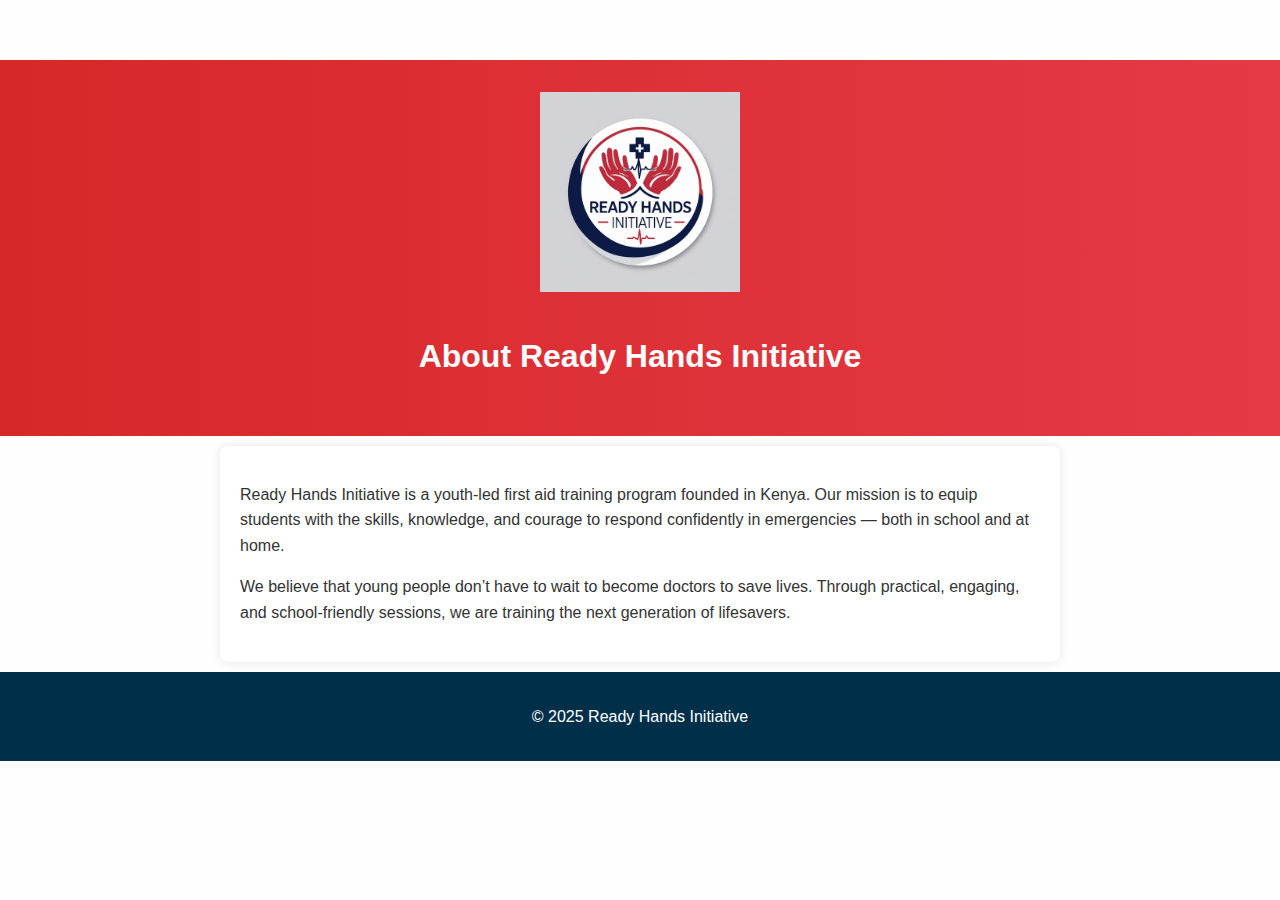
<file: about.html>
<!DOCTYPE html>
<html lang="en">
<head>
  <meta charset="UTF-8" />
  <meta name="viewport" content="width=device-width, initial-scale=1.0" />
  <title>About Us - Ready Hands Initiative</title>
  <link rel="stylesheet" href="style.css" />
</head>
<body>
  <header>
    <img src="images/logo.png" alt="Ready Hands Logo" class="logo" />
    <h1>About Ready Hands Initiative</h1>
  </header>

  <section>
    <p>
      Ready Hands Initiative is a youth-led first aid training program founded in Kenya. Our mission is to equip students with the skills, knowledge, and courage to respond confidently in emergencies — both in school and at home.
    </p>
    <p>
      We believe that young people don’t have to wait to become doctors to save lives. Through practical, engaging, and school-friendly sessions, we are training the next generation of lifesavers.
    </p>
  </section>

  <footer>
    <p>&copy; 2025 Ready Hands Initiative</p>
  </footer>
</body>
</html>
</file>
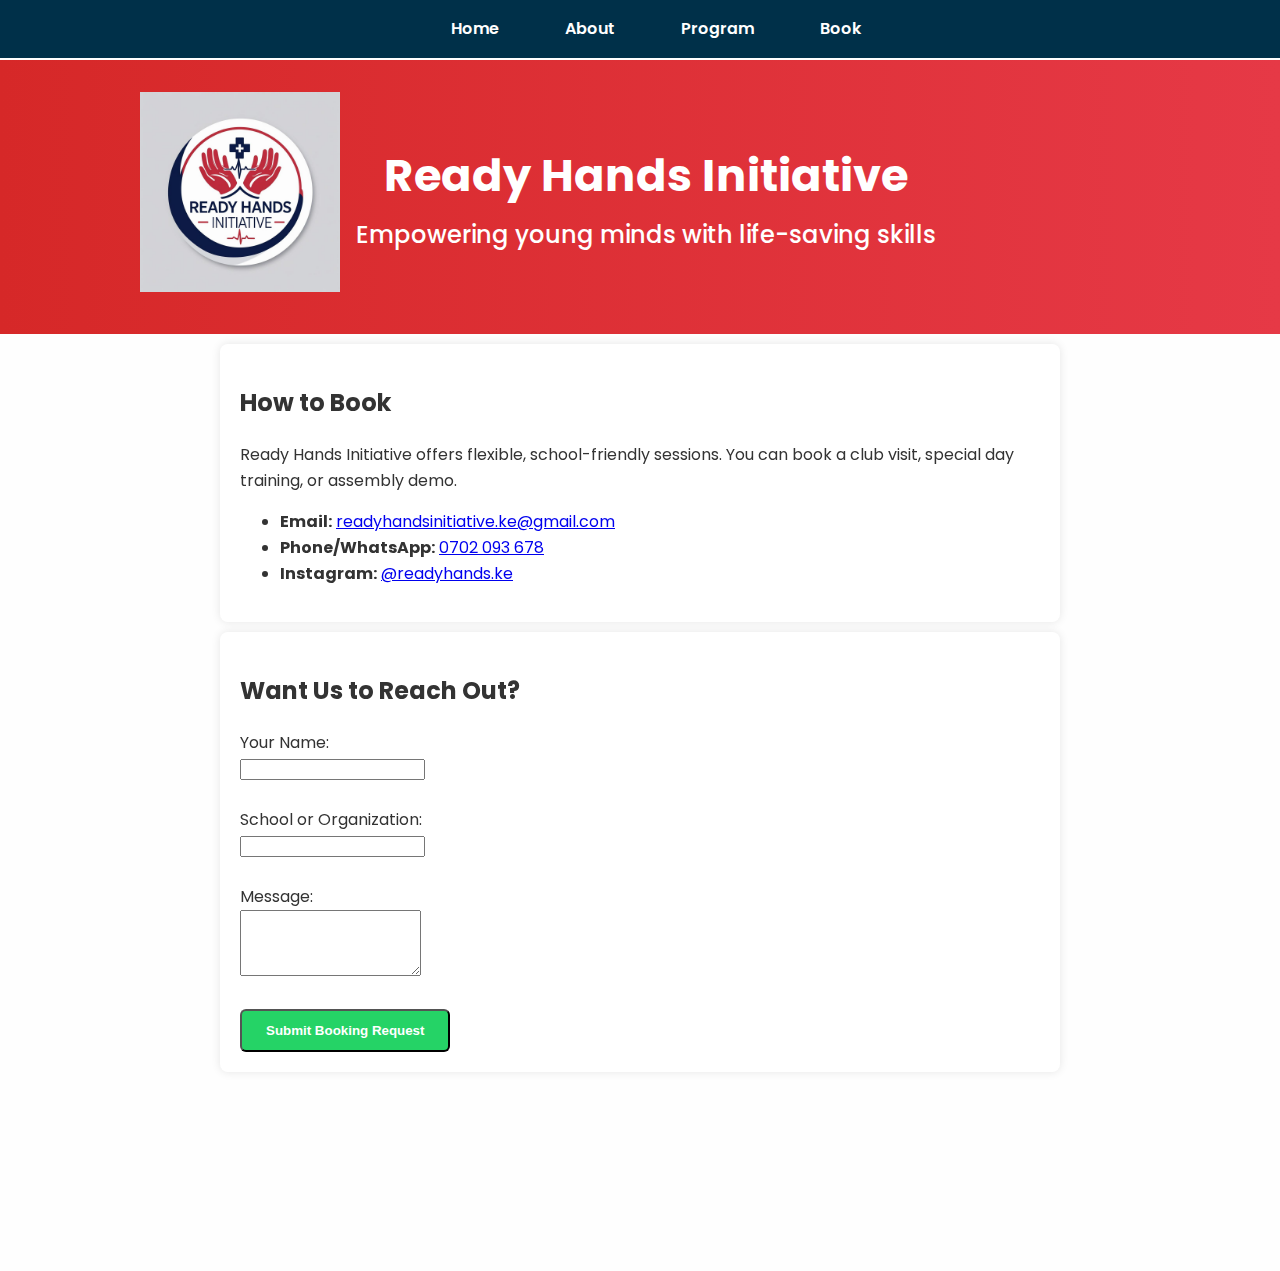
<file: book.html>
<!DOCTYPE html>
<html lang="en">
<head>
  <meta charset="UTF-8" />
  <meta name="viewport" content="width=device-width, initial-scale=1.0" />
  <title>Book a Training - Ready Hands Initiative</title>
  <link rel="stylesheet" href="style.css" />
  <link href="https://fonts.googleapis.com/css2?family=Poppins:wght@400;600;700&display=swap" rel="stylesheet">
  <link href="https://unpkg.com/aos@2.3.1/dist/aos.css" rel="stylesheet" />
</head>
<body>
  <header>
  <div class="header-left">
    <img src="images/logo.png" alt="Ready Hands Logo" class="logo" />
    <div class="header-text">
      <h1>Ready Hands Initiative</h1>
      <p>Empowering young minds with life-saving skills</p>
    </div>
  </div>
</header>


  <nav>
    <a href="index.html" data-aos="fade-down">Home</a>
    <a href="about.html" data-aos="fade-down" data-aos-delay="100">About</a>
    <a href="program.html" data-aos="fade-down" data-aos-delay="200">Program</a>
    <a href="book.html" data-aos="fade-down" data-aos-delay="300">Book</a>
  </nav>

  <section data-aos="fade-up">
    <h2>How to Book</h2>
    <p>
      Ready Hands Initiative offers flexible, school-friendly sessions. You can book a club visit, special day training,
      or assembly demo.
    </p>
    <ul>
      <li><strong>Email:</strong> <a href="mailto:readyhandsinitiative.ke@gmail.com">readyhandsinitiative.ke@gmail.com</a></li>
      <li><strong>Phone/WhatsApp:</strong> <a href="https://wa.me/254702093678" target="_blank">0702 093 678</a></li>
      <li><strong>Instagram:</strong> <a href="https://instagram.com/readyhands.ke" target="_blank">@readyhands.ke</a></li>
    </ul>
  </section>

  <section data-aos="zoom-in">
    <h2>Want Us to Reach Out?</h2>
    <form action="https://formsubmit.co/your@email.com" method="POST">
      <label for="name">Your Name:</label><br />
      <input type="text" id="name" name="name" required><br /><br />

      <label for="school">School or Organization:</label><br />
      <input type="text" id="school" name="school" required><br /><br />

      <label for="message">Message:</label><br />
      <textarea id="message" name="message" rows="4" required></textarea><br /><br />

      <button type="submit" class="btn">Submit Booking Request</button>
    </form>
  </section>

  <footer data-aos="fade-up">
    <p>&copy; 2025 Ready Hands Initiative | All rights reserved.</p>
  </footer>

  <script src="https://unpkg.com/aos@2.3.1/dist/aos.js"></script>
  <script>AOS.init();</script>
</body>
</html>
</file>
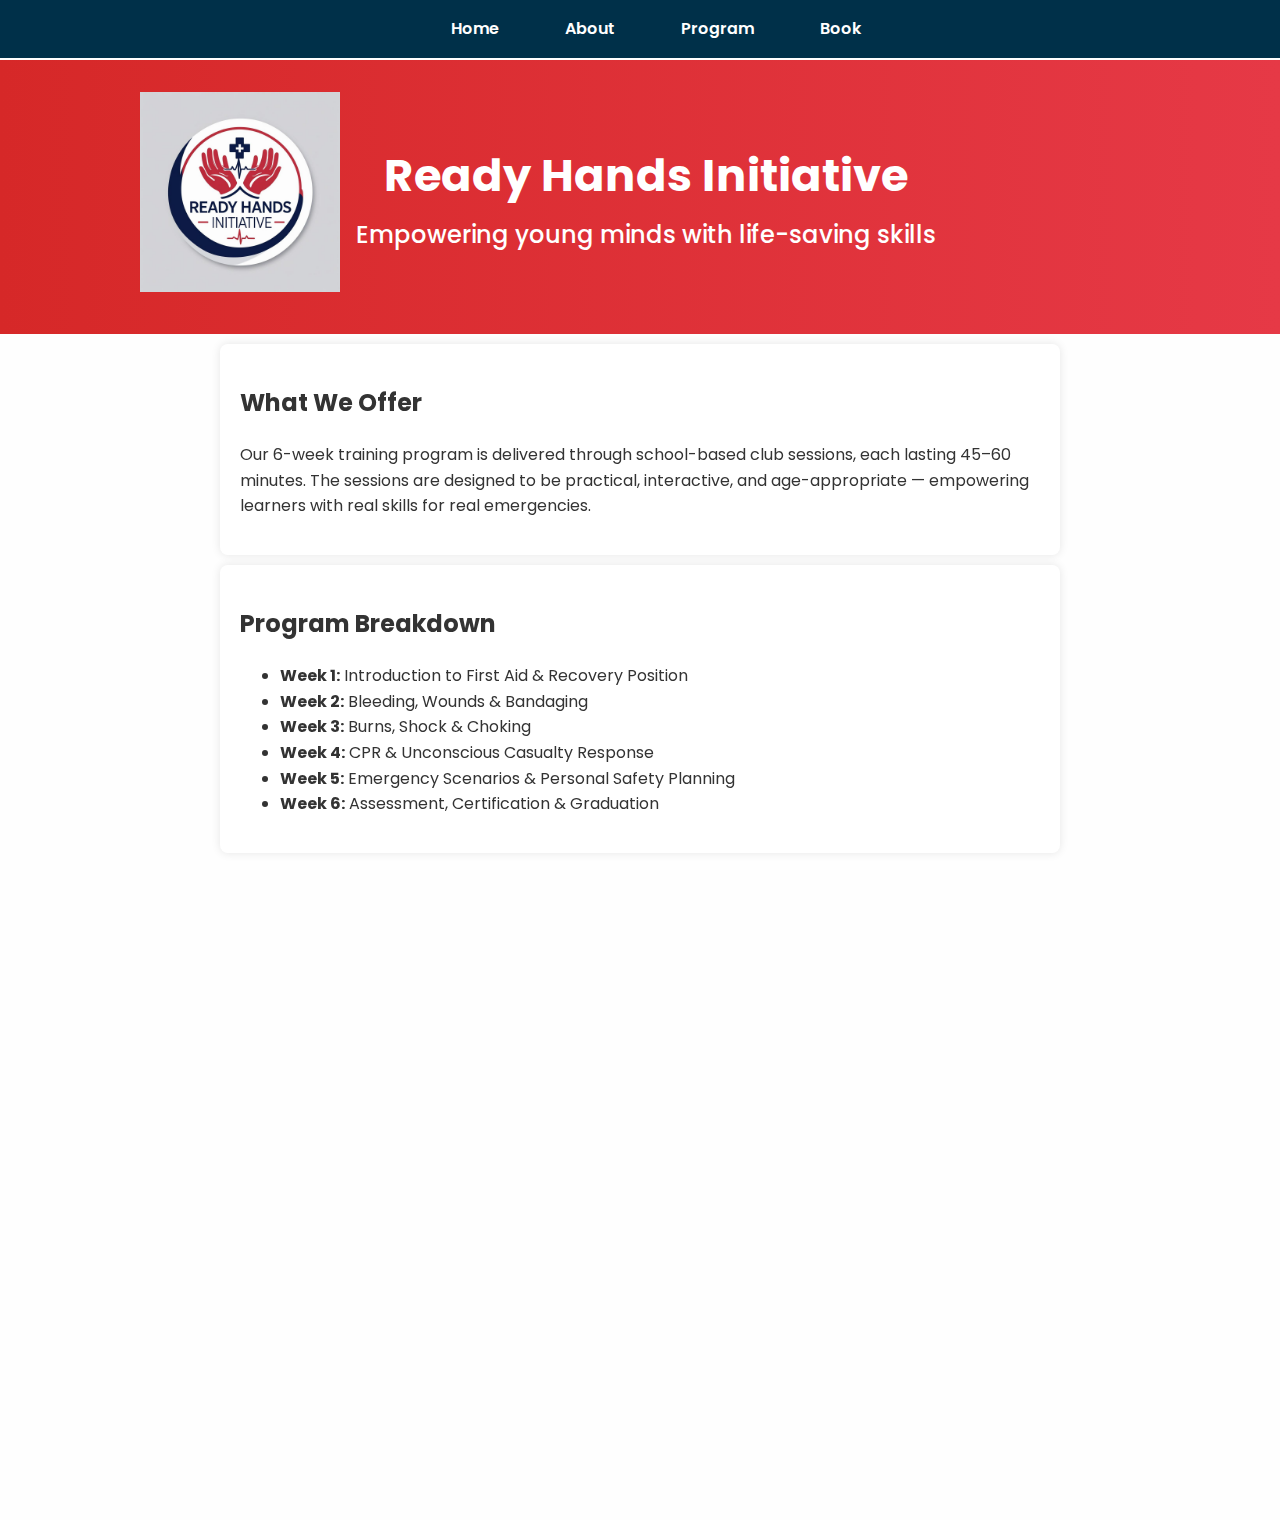
<file: program.html>
<!DOCTYPE html>
<html lang="en">
<head>
  <meta charset="UTF-8" />
  <meta name="viewport" content="width=device-width, initial-scale=1.0" />
  <title>Our Program - Ready Hands Initiative</title>
  <link rel="stylesheet" href="style.css" />
  <link href="https://fonts.googleapis.com/css2?family=Poppins:wght@400;600;700&display=swap" rel="stylesheet">
  <link href="https://unpkg.com/aos@2.3.1/dist/aos.css" rel="stylesheet" />
</head>
<body>
  <header>
  <div class="header-left">
    <img src="images/logo.png" alt="Ready Hands Logo" class="logo" />
    <div class="header-text">
      <h1>Ready Hands Initiative</h1>
      <p>Empowering young minds with life-saving skills</p>
    </div>
  </div>
</header>


  <nav>
    <a href="index.html" data-aos="fade-down">Home</a>
    <a href="about.html" data-aos="fade-down" data-aos-delay="100">About</a>
    <a href="program.html" data-aos="fade-down" data-aos-delay="200">Program</a>
    <a href="book.html" data-aos="fade-down" data-aos-delay="300">Book</a>
  </nav>

  <section data-aos="fade-up">
    <h2>What We Offer</h2>
    <p>
      Our 6-week training program is delivered through school-based club sessions, each lasting 45–60 minutes.
      The sessions are designed to be practical, interactive, and age-appropriate — empowering learners with real
      skills for real emergencies.
    </p>
  </section>

  <section data-aos="fade-right">
    <h2>Program Breakdown</h2>
    <ul>
      <li><strong>Week 1:</strong> Introduction to First Aid & Recovery Position</li>
      <li><strong>Week 2:</strong> Bleeding, Wounds & Bandaging</li>
      <li><strong>Week 3:</strong> Burns, Shock & Choking</li>
      <li><strong>Week 4:</strong> CPR & Unconscious Casualty Response</li>
      <li><strong>Week 5:</strong> Emergency Scenarios & Personal Safety Planning</li>
      <li><strong>Week 6:</strong> Assessment, Certification & Graduation</li>
    </ul>
  </section>

  <section data-aos="fade-left">
    <h2>Learning Outcomes</h2>
    <ul>
      <li>Understand the basics of First Aid and emergency response</li>
      <li>Be able to perform CPR and assist a choking victim</li>
      <li>Recognize different types of wounds, burns, and shock</li>
      <li>Create a personal and school safety plan</li>
      <li>Gain confidence to act during emergencies</li>
    </ul>
  </section>

  <section data-aos="fade-up">
    <h2>Certifications</h2>
    <p>
      All students who complete the full program will receive a Certificate of Participation.
      Outstanding students may be selected as First Aid Ambassadors in their schools.
    </p>
  </section>

  <footer data-aos="fade-up">
    <p>&copy; 2025 Ready Hands Initiative | All rights reserved.</p>
  </footer>

  <script src="https://unpkg.com/aos@2.3.1/dist/aos.js"></script>
  <script>AOS.init();</script>
</body>
</html>
</file>
<file: style.css>
body {
  font-family: Arial, sans-serif;
  line-height: 1.6;
  margin: 0;
  padding: 0;
  background: #f5f5f5;
  color: #333;
}

header {
  background: #d62828;
  color: #fff;
  padding: 20px;
  text-align: center;
}

.logo {
  max-width: 100px;
  margin-bottom: 10px;
  position: left;
  
}

nav {
  position: fixed;
  top: 0;
  left: 0;
  width: 100%;
  background-color: #fff; /* Add a background to avoid overlap issues */
  z-index: 1000; /* Keeps it above other content */
}
@media (max-width: 768px) {
  nav ul {
    display: flex;
    flex-direction: column;
    align-items: center;
  }
}
nav a {
  text-decoration: none;
  color: #333;
  padding: 10px 15px;
}
nav a:hover {
  color: #007BFF;
  background-color: #f0f0f0;
}
nav a {
  color: #fff;
  margin: 0 15px;
  text-decoration: none;
}
body {
  padding-top: 60px; /* Adjust based on nav height */
}
section {
  padding: 20px;
  background: #fff;
  margin: 10px auto;
  max-width: 800px;
  border-radius: 8px;
  box-shadow: 0 0 10px rgba(0,0,0,0.1);
}

footer {
  background: #003049;
  color: #fff;
  text-align: center;
  padding: 10px;
}
.hero {
  background: #f8f9fa;
  text-align: center;
  padding: 60px 20px;
  border-bottom: 2px solid #ddd;
}

.hero h1 {
  font-size: 2.5rem;
  color: #d62828;
  margin-bottom: 10px;
}

.tagline {
  font-size: 1.2rem;
  color: #003049;
  margin-bottom: 20px;
}

.intro {
  max-width: 700px;
  margin: 0 auto 30px;
  font-size: 1rem;
  color: #444;
}

.btn {
  background: #003049;
  color: #fff;
  padding: 12px 24px;
  text-decoration: none;
  font-weight: bold;
  border-radius: 6px;
}

.btn:hover {
  background: #d62828;
}
@media (max-width: 768px) {
  body {
    font-size: 16px;
  }

  header, section {
    padding: 15px;
  }

  nav a {
    display: block;
    margin: 10px 0;
  }

  .hero h1 {
    font-size: 1.8rem;
  }

  .intro {
    font-size: 1rem;
  }

  input, textarea, button {
    width: 100%;
  }
}
body {
  margin: 0;
  font-family: 'Poppins', sans-serif;
  background-color: #fefefe;
  color: #333;
}

header {
  background: linear-gradient(to right, #d62828, #e63946);
  text-align: center;
  color: white;
  padding: 2rem;
}

.logo {
  max-width: 80px;
  margin-bottom: 10px;
}

nav {
  background: #003049;
  padding: 1rem;
  text-align: center;
}

nav a {
  color: white;
  margin: 0 1rem;
  text-decoration: none;
  font-weight: 600;
}

nav a:hover {
  text-decoration: underline;
}

section.welcome {
  padding: 2rem;
  max-width: 800px;
  margin: auto;
  text-align: center;
}

.btn {
  background-color: #d62828;
  color: white;
  padding: 0.8rem 1.5rem;
  text-decoration: none;
  border-radius: 5px;
  font-weight: bold;
}

.btn:hover {
  background-color: #b51c1c;
}

footer {
  background-color: #003049;
  color: white;
  text-align: center;
  padding: 1rem;
}
header {
  background: linear-gradient(to right, #d62828, #e63946);
  color: white;
  padding: 1.5rem;
}

.header-left {
  display: flex;
  align-items: center;
  gap: 1rem;
  max-width: 1000px;
  margin: auto;
}

.logo {
  width: 70px;
  height: auto;
}

.header-text h1 {
  font-size: 1.6rem;
  margin: 0;
}

.header-text p {
  margin: 4px 0 0;
  font-size: 1rem;
}
.logo {
  width: 200px;
  height: auto;
  max-width: 100%;
}


.header-text h1 {
  font-size: 3.2rem;   /* Bigger title */
  margin: 0;
  font-weight: 800;
}

.header-text p {
  font-size: 1.5rem;   /* Bigger subtext */
  margin-top: 7px;
  font-weight: 600;
}
header {
  padding: 2rem 1.5rem;
}
body {
  padding-bottom: 50px;
}
body {
  margin: 0;
  font-family: 'Poppins', sans-serif;
  background-color: #fefefe;
  color: #333;
  padding-bottom: 100px; /* 👈 This is the magic */
}.btn {
  background-color: #25D366;
  color: white;
  padding: 12px 24px;
  text-decoration: none;
  font-weight: bold;
  border-radius: 6px;
  display: inline-block;
  transition: 0.3s ease;
}

.btn:hover {
  background-color: #128C7E;
}
.carousel {
  display: flex;
  overflow-x: scroll;
  gap: 20px;
}
.carousel-item {
  min-width: 300px;
  padding: 20px;
  background-color: #f0f0f0;
}@keyframes fadeIn {
  from { opacity: 0; }
  to { opacity: 1; }
}
.fade-in {
  animation: fadeIn 1s ease-in;
}.card-container {
  display: flex;
  justify-content: space-around;
}
.card {
  padding: 20px;
  background-color: white;
  box-shadow: 0 4px 8px rgba(0,0,0,0.1);
  border-radius: 10px;
}.cta-button {
  background-color: #007BFF;
  color: white;
  padding: 10px 20px;
  text-decoration: none;
  border-radius: 5px;
}@media (max-width: 768px) {
  .card-container {
    flex-direction: column;
  }
  .hero-content {
    font-size: 80%;
  }
}.header-text h1 {
  font-size: clamp(1.5rem, 5vw, 2.8rem);
  font-weight: 700;
  margin: 0;
}

.header-text p {
  font-size: clamp(1rem, 3vw, 1.5rem);
  font-weight: 500;
  margin: 4px 0 0;
}
@media (max-width: 600px) {
  .header-text {
    text-align: center;
  }
  .header-left {
    flex-direction: column;
    align-items: center;
  }
}
</file>
